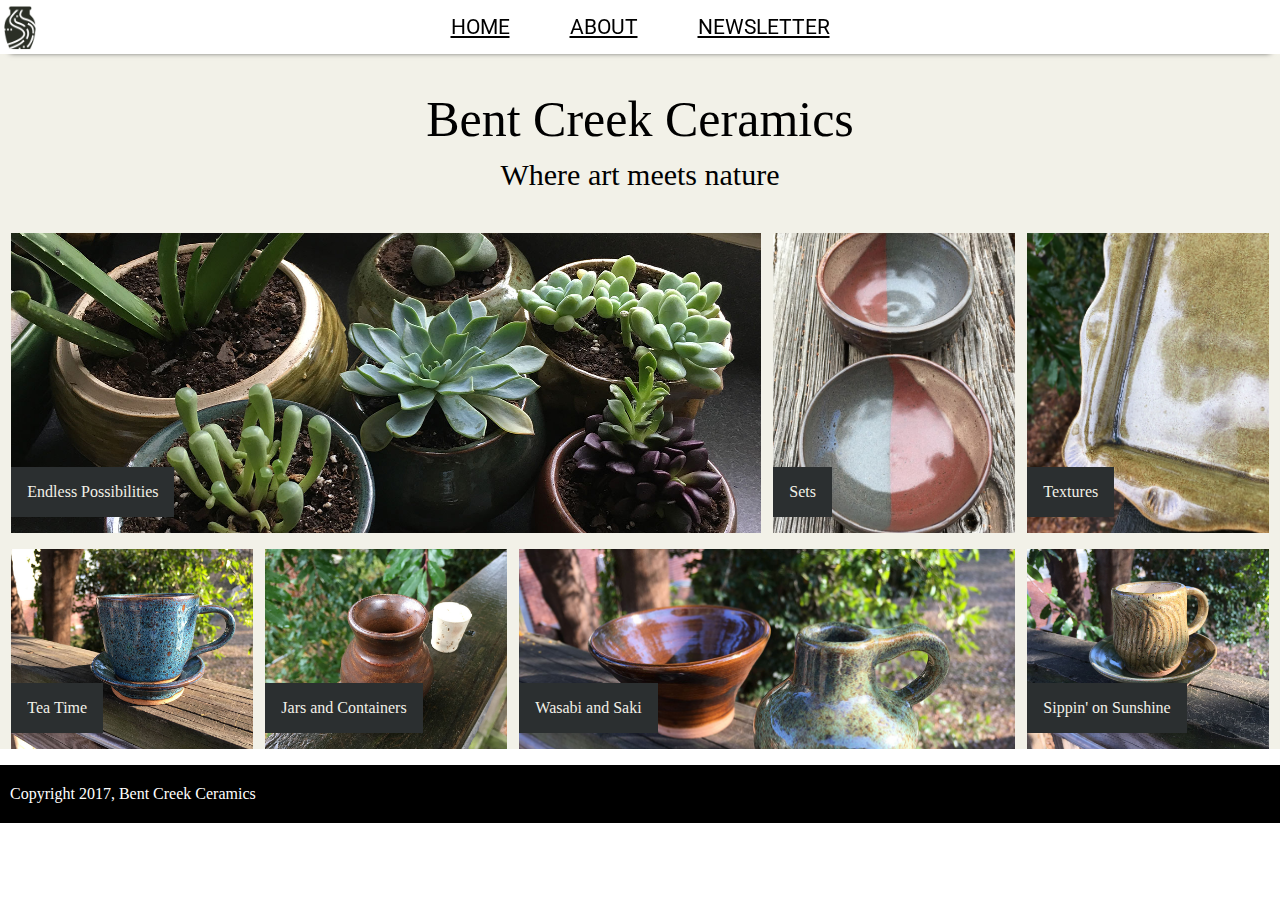
<file: index.html>
<!DOCTYPE html>
<html>
  <head>
    <meta charset="utf-8">
    <title>Home Page</title>
    <link rel="stylesheet" href="styles.css">
    <link href="https://fonts.googleapis.com/css?family=Merriweather:300,300i,400,400i,700|Roboto:300,300i,400,400i" rel="stylesheet">
  </head>
  <body>
    <header>
      <nav>
        <a href="index.html">Home</a>
        <a href="about.html">About</a>
        <a href="news.html">Newsletter</a>
      </nav>
    </header>
    <section class="IndexBackground">
      <div class="maintext">
        <h1>Bent Creek Ceramics</h1>
        <h2>Where art meets nature</h2>
      </div>
      <section>
        <ul class="Images">
          <li id="Endless"><p>Endless Possibilities</p></li>
          <li id="Sets"><p>Sets</p></li>
          <li id="Textures"><p>Textures</p></li>
        </ul>
        <ul class="ImagesTwo">
          <li id="Tea"><p>Tea Time</p></li>
          <li id="Jars"><p>Jars and Containers</p></li>
          <li id="Wasabi"><p>Wasabi and Saki</p></li>
          <li id="Sippin"><p>Sippin' on Sunshine</p></li>
        </ul>
      </section>
    </section>
    <footer>Copyright 2017, Bent Creek Ceramics</footer>
    <script type="text/javascript">
      var nameInput = document.getElementById('nameInput');
      var emailInput = document.getElementById('emailInput');
      var signupButton = document.getElementById('signupButton');
      signupButton.addEventListener('click', function(e) {
        var nameVal = nameInput.value;
        var emailVal = emailInput.value;
        if (nameVal && emailVal) {
          alert('Thanks for signing up, ' + nameVal + '. Newsletters will be sent to ' + emailVal);
          nameInput.value = "";
          emailInput.value = "";
        } else {
          alert('We would love for you to sign up, please provide both your name and email address.');
        }
      });
    </script>
  </body>
</html>
</file>
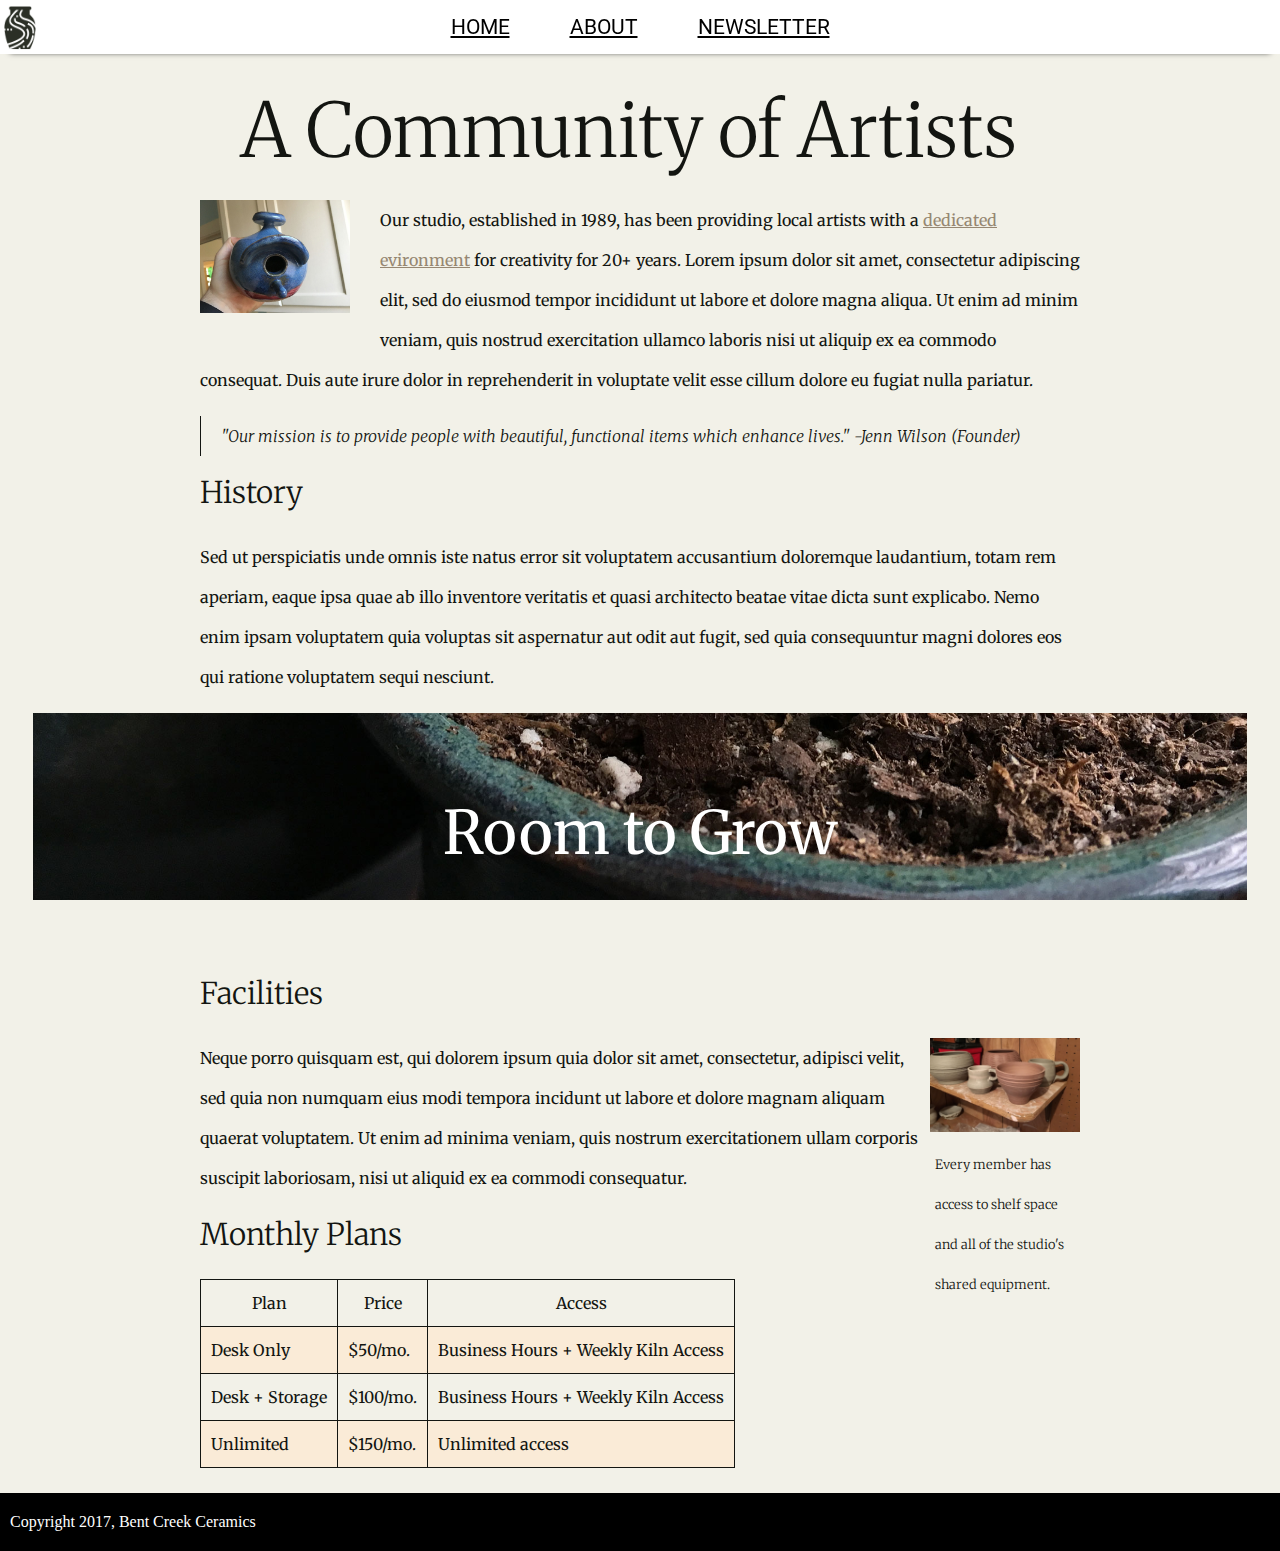
<file: about.html>
<!DOCTYPE html>
<html>
  <head>
    <meta charset="utf-8">
    <title>About Page</title>
    <link rel="stylesheet" href="styles.css">
    <link href="https://fonts.googleapis.com/css?family=Merriweather:300,300i,400,400i,700|Roboto:300,300i,400,400i" rel="stylesheet">
  </head>
  <body>
    <header>
      <nav>
        <a href="index.html">Home</a>
        <a href="about.html">About</a>
        <a href="news.html">Newsletter</a>
      </nav>
    </header>
    <div class="AboutBackground">
      <section>
        <h1 class="community">A Community of Artists</h1>
          <div class="OurStudio">
            <img class="bluebird" src="./images/optimized/birdhouse.jpg" alt="This is an image of a ceramic blue birdhouse.">
          </div>
          <p>Our studio, established in 1989, has been providing local artists with a <a class="P_Link" href="./about.html#hTwoAbout">dedicated evironment</a> for creativity for 20+ years. Lorem ipsum dolor sit amet, consectetur adipiscing elit, sed do eiusmod tempor incididunt ut labore et dolore magna aliqua. Ut enim ad minim veniam, quis nostrud exercitation ullamco laboris nisi ut aliquip ex ea commodo consequat. Duis aute irure dolor in reprehenderit in voluptate velit esse cillum dolore eu fugiat nulla pariatur.</p>
          <p class="OurMission">"Our mission is to provide people with beautiful, functional items which enhance lives."
          -Jenn Wilson (Founder)</p>
          <h2 class="hTwoAbout">History</h2>
          <p>Sed ut perspiciatis unde omnis iste natus error sit voluptatem accusantium doloremque laudantium, totam rem aperiam, eaque ipsa quae ab illo inventore veritatis et quasi architecto beatae vitae dicta sunt explicabo. Nemo enim ipsam voluptatem quia voluptas sit aspernatur aut odit aut fugit, sed quia consequuntur magni dolores eos qui ratione voluptatem sequi nesciunt.
          </p>
      </section>
      <section class="AboutImage">
        <p class="RoomtoGrow">Room to Grow</p>
      </section>
      <section>
        <h2 id="hTwoAbout">Facilities</h2>
        <div>
          <img class="pottery" src="./images/optimized/background-1.jpg" alt="This is a picutre of pottery on a shelf.">
          <p class="EveryMember">Every member has access to shelf space and all of the studio's shared equipment.</p>
          <p>Neque porro quisquam est, qui dolorem ipsum quia dolor sit amet, consectetur, adipisci velit, sed quia non numquam eius modi tempora incidunt ut labore et dolore magnam aliquam quaerat voluptatem. Ut enim ad minima veniam, quis nostrum exercitationem ullam corporis suscipit laboriosam, nisi ut aliquid ex ea commodi consequatur.</p>
        </div>
        <h2 class="TableHeader">Monthly Plans</h2>
        <table>
          <tr>
            <td class="TableDataOne">Plan</td>
            <td class="TableDataOne">Price</td>
            <td class="TableDataOne">Access</td>
          </tr>
          <tr class="TrColor">
            <td>Desk Only</td>
            <td>$50/mo.</td>
            <td>Business Hours + Weekly Kiln Access</td>
          </tr>
          <tr>
            <td>Desk + Storage </td>
            <td>$100/mo.</td>
            <td>Business Hours + Weekly Kiln Access </td>
          </tr>
          <tr class="TrColor">
            <td> Unlimited</td>
            <td> $150/mo.</td>
            <td> Unlimited access</td>
          </tr>
        </table>
      </section>
    </div>
    <footer>Copyright 2017, Bent Creek Ceramics</footer>
  </body>
</html>
</file>
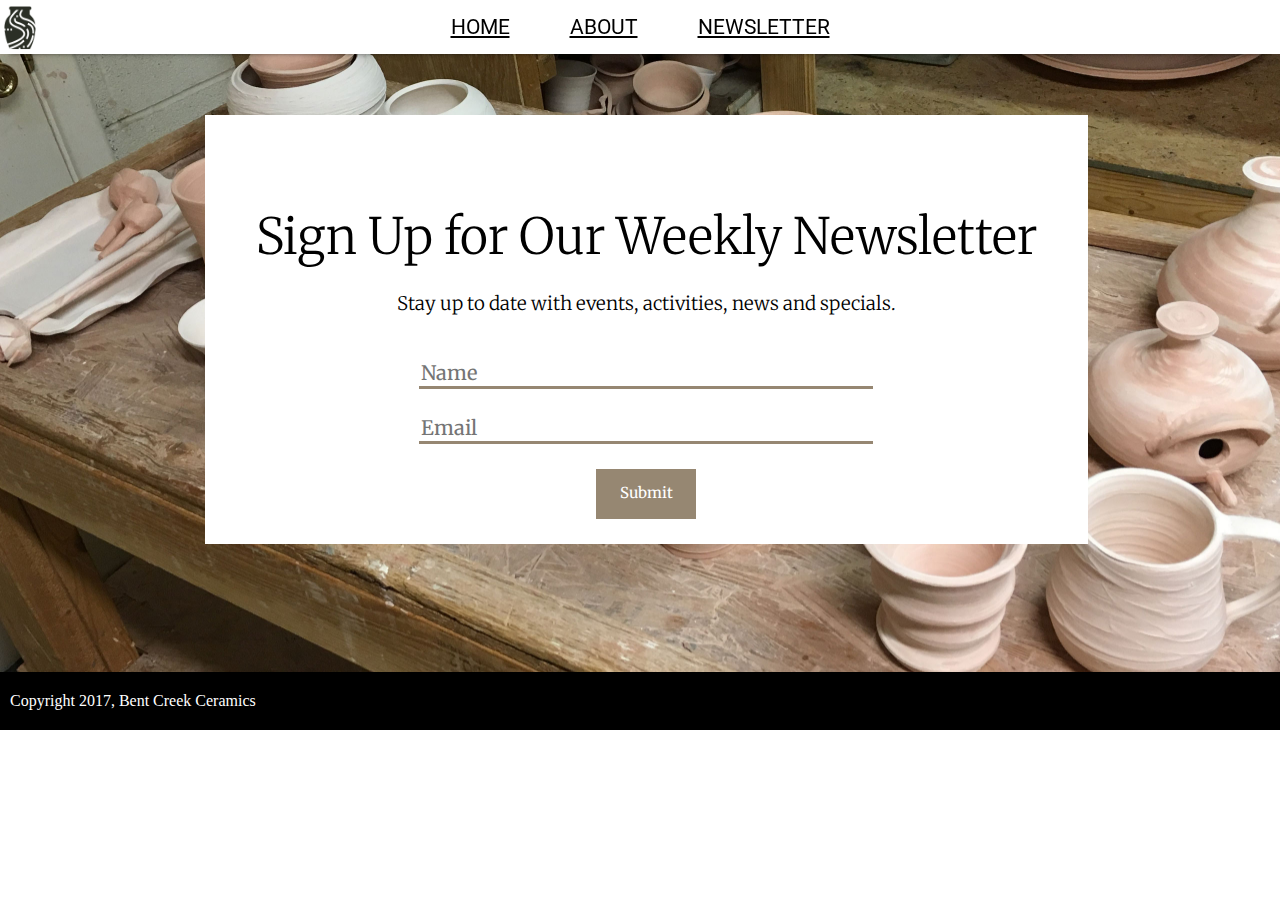
<file: news.html>
<!DOCTYPE html>
<html>
  <head>
    <meta charset="utf-8">
    <title>News Page</title>
    <link rel="stylesheet" href="styles.css">
    <link href="https://fonts.googleapis.com/css?family=Merriweather:300,300i,400,400i,700|Roboto:300,300i,400,400i" rel="stylesheet">
  </head>
  <body>
    <header>
      <nav>
        <a href="index.html">Home</a>
        <a href="about.html">About</a>
        <a href="news.html">Newsletter</a>
      </nav>
    </header>
    <section class="main">
      <div class="signup">
        <h1 class="newsletter">Sign Up for Our Weekly Newsletter</h1>
        <h3 class="date">Stay up to date with events, activities, news and specials.</h3>
        <input class="name" type="text" name="name" placeholder="Name">
        <input class="email" type="email" name="email" placeholder="Email">
        <div class="submit">
          <input type="submit" id="submit_button" value="Submit">
        </div>
      </div>
    </section>
    <footer>Copyright 2017, Bent Creek Ceramics</footer>
    <script type="text/javascript">
      var nameInput = document.getElementById('nameInput');
      var emailInput = document.getElementById('emailInput');
      var signupButton = document.getElementById('signupButton');
      signupButton.addEventListener('click', function(e) {
        var nameVal = nameInput.value;
        var emailVal = emailInput.value;
        if (nameVal && emailVal) {
          alert('Thanks for signing up, ' + nameVal + '. Newsletters will be sent to ' + emailVal);
          nameInput.value = "";
          emailInput.value = "";
        } else {
          alert('We would love for you to sign up, please provide both your name and email address.');
        }
      });
    </script>
  </body>
</html>
</file>
<file: styles.css>
body {
  margin: 0px 0px;
}

a {
  margin: 0px 30px;
  color: black;
  text-transform: uppercase;
  font-family: "Roboto";
}

a:hover {
  color: #CD5D67;
  transition-duration: 2s;
}

a:active {
  color: #968772;
  transition-duration: 2s;
}

header {
  background-image: url("./images/optimized/bent-creek-logo.png");
  background-size: 40px 45px;
  background-repeat: no-repeat;
  background-color: #FFFFFF;
  background-position: left;
  padding: 15px 0px;
  position: fixed;
  top: 0;
  right: 0;
  left: 0;
  box-shadow: 0px 8px 6px -10px black;
}

nav {
  display: flex;
  justify-content: center;
  font-size: 130%;
}

h1 {
  font-size: 50px;
  font-weight: 400;
  margin-top: 90px;
  margin-bottom: 0px;

}

h2 {
  font-weight: 200;
  font-size: 30px;
  margin-top: 10px;
}

table {
  border: 1px solid;
  border-collapse: collapse;
}

td {
  border: 1px solid;
  padding: 3px 10px 3px 10px;
}

footer {
  color: white;
  font-family: "Mierweather";
  background-color: black;
  padding: 20px 10px;
}

.AboutBackground {
  background-color: #F2F1E8;
  display: flex;
  flex-direction: column;
  align-items: center;
  padding: 0px 200px 25px 200px;
  color: #131511;
  font-family: "Merriweather";
  font-weight: 400;
  line-height: 40px;
}

.main {
  background-image: url(./images/optimized/background-2.jpg);
  padding: 9% 15% 10% 16%;
  background-size: 100%;
  background-repeat: no-repeat;
}

.signup {
  background-color: #FFFFFF;
  display: flex;
  flex-direction: column;
  align-items: center;
  font-family: "Merriweather";
  padding: 0% 0%;
}

.newsletter {
  margin-bottom: 5px;
  font-weight: 300;
}

.date {
  font-weight: 300;
}

input {
  border: 0;
  border-bottom: 3px solid #968772;
  width: 450px;
  margin-top: 25px;
  font-family: "Merriweather";
  font-size: 20px;
}

#submit_button {
  color: white;
  background-color: #968772;
  width: 100px;
  height: 50px;
  margin-bottom: 25px;
  font-size: 15px;
}

.community {
  font-size: 75px;
  font-family: "Merriweather";
  font-weight: 300;
  margin-top: 110px;
  margin-bottom: 50px;
  padding-left: 40px;
}

.bluebird {
  width: 150px;
}

.OurStudio {
  float: left;
  margin-right: 30px;
}

.OurMission {
  font-style: italic;
  font-weight: lighter;
  border-left: 1px solid;
  padding-left: 20px;
}

.hTwoAbout {
  font-weight: lighter;
}

.AboutImage {
  background-image: url("./images/optimized/background-3.jpg");
  background-repeat: no-repeat;
  background-size: cover;
  background-position: center;
  background-attachment: fixed;
  position: relative;
  width: 138%;
  height: 250px;
}

.RoomtoGrow {
  font-size: 60px;
  color: white;
  text-align: center;
  margin-top: 100px;
}

.pottery {
  float: right;
  width: 150px;
}

.EveryMember {
  float: right;
  clear: right;
  width: 145px;
  font-weight: lighter;
  font-size: 80%
}

.TableDataOne {
  text-align: center;
}

.TrColor {
  background-color: #faebd7;
}

.P_Link{
  color: #968772;
  text-transform: lowercase;
  text-decoration: underline;
  font-family: 'Merriweather';
  margin: 0;
}

.P_Link:hover {
  color: #967343;
}

.IndexBackground {
  background-color: #F2F1E8;
}

.maintext {
  display: flex;
  flex-direction: column;
  align-items: center;
}

.Images {
  display: flex;
  flex-wrap: wrap;
  color: #F2F1E8;
  justify-content: space-around;
  padding: 0 5px;

}

#Endless {
  list-style-type: none;
  background-image: url("./images/optimized/product-1.jpg");
  background-repeat: no-repeat;
  background-position: center;
  position: relative;
  background-size: cover;
  flex-basis: 59%;
  height: 300px;
}

#Endless p {
   background-color: #2b2f30 ;
   color: #F2F1E8 ;
   position: absolute;
   bottom: 0px;
   padding: 1em;
}

#Sets {
  list-style-type: none;
  background-image: url("./images/optimized/product-2.jpg");
  background-repeat: no-repeat;
  background-position: center;
  position: relative;
  background-size: cover;
  flex-basis: 19%;
  height: 300px;

}

#Sets P {
  background-color: #2b2f30 ;
  color: #F2F1E8 ;
  position: absolute;
  bottom: 0px;
  padding: 1em;
}

#Textures {
  list-style-type: none;
  background-image: url("./images/optimized/product-3.jpg");
  background-repeat: no-repeat;
  background-position: center;
  position: relative;
  background-size: cover;
  flex-basis: 19%;
  height: 300px;
}

#Textures p {
  background-color: #2b2f30 ;
  color: #F2F1E8 ;
  position: absolute;
  bottom: 0px;
  padding: 1em;
}

.ImagesTwo {
  display: flex;
  flex-wrap: wrap;
  color: #F2F1E8;
  justify-content: space-around;
  padding: 0px 5px;
}

#Tea {
  list-style-type: none;
  background-image: url("./images/optimized/product-4.jpg");
  background-repeat: no-repeat;
  background-position: left;
  position: relative;
  background-size: cover;
  flex-basis: 19%;
  height: 200px;
  vertical-align: bottom;
}

#Tea p {
  background-color: #2b2f30 ;
  color: #F2F1E8 ;
  position: absolute;
  bottom: 0px;
  padding: 1em;
}

#Jars {
  list-style-type: none;
  background-image: url("./images/optimized/product-5.jpg");
  background-repeat: no-repeat;
  background-position: left;
  position: relative;
  background-size: cover;
  flex-basis: 19%;
  height: 200px;
}

#Jars p {
  background-color: #2b2f30 ;
  color: #F2F1E8 ;
  position: absolute;
  bottom: 0px;
  padding: 1em;
}

#Wasabi {
  list-style-type: none;
  background-image: url("./images/optimized/product-6.jpg");
  background-repeat: no-repeat;
  background-position: top;
  position: relative;
  background-size: cover;
  flex-basis: 39%;
  height: 200px;
}

#Wasabi p {
  background-color: #2b2f30 ;
  color: #F2F1E8 ;
  position: absolute;
  bottom: 0px;
  padding: 1em;
}

#Sippin {
  list-style-type: none;
  background-image: url("./images/optimized/product-7.jpg");
  background-repeat: no-repeat;
  background-position: left;
  position: relative;
  background-size: cover;
  flex-basis: 19%;
  height: 200px;
}

#Sippin p {
  background-color: #2b2f30 ;
  color: #F2F1E8 ;
  position: absolute;
  bottom: 0px;
  padding: 1em;
}
</file>
